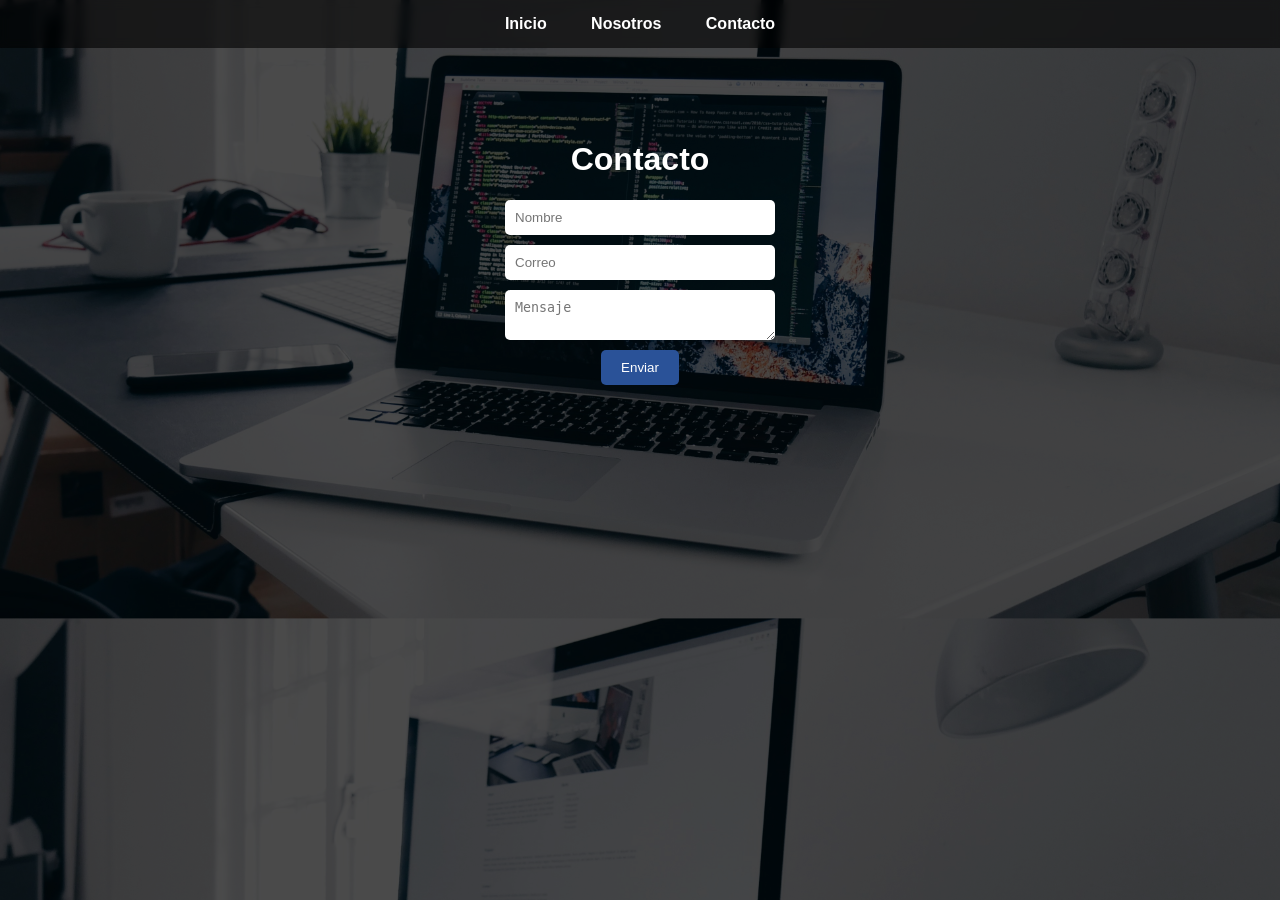
<file: contacto.html>
<!DOCTYPE html>
<html lang="es">
<head>
  <meta charset="UTF-8">
  <link rel="stylesheet" href="css/estilo.css">
  <title>Contacto</title>
</head>
<body class="contacto-body">

<nav>
  <a href="index.html">Inicio</a>
  <a href="nosotros.html">Nosotros</a>
  <a href="contacto.html">Contacto</a>
</nav>

<h1>Contacto</h1>

<div id="mensajeEstado"></div>

<form id="contactForm">
  <input type="text" id="nombre" placeholder="Nombre">
  <input type="email" id="email" placeholder="Correo">
  <textarea id="mensaje" placeholder="Mensaje"></textarea>
  <button type="submit">Enviar</button>
</form>

<script>
const form = document.getElementById('contactForm');
const estado = document.getElementById('mensajeEstado');

form.addEventListener('submit', function(e) {
  e.preventDefault();

  let nombre = document.getElementById('nombre').value.trim();
  let email = document.getElementById('email').value.trim();
  let mensaje = document.getElementById('mensaje').value.trim();

  if (!nombre || !email || !mensaje) {
    estado.innerHTML = '⚠️ Completa todos los campos';
    return;
  }

  if (!email.includes('@')) {
    estado.innerHTML = '❌ Email inválido';
    return;
  }

  estado.innerHTML = '✅ Enviando...';

  window.location.href = `mailto:contacto@cencotech.cl?body=${mensaje}`;
});
</script>

</body>
</html>
</file>
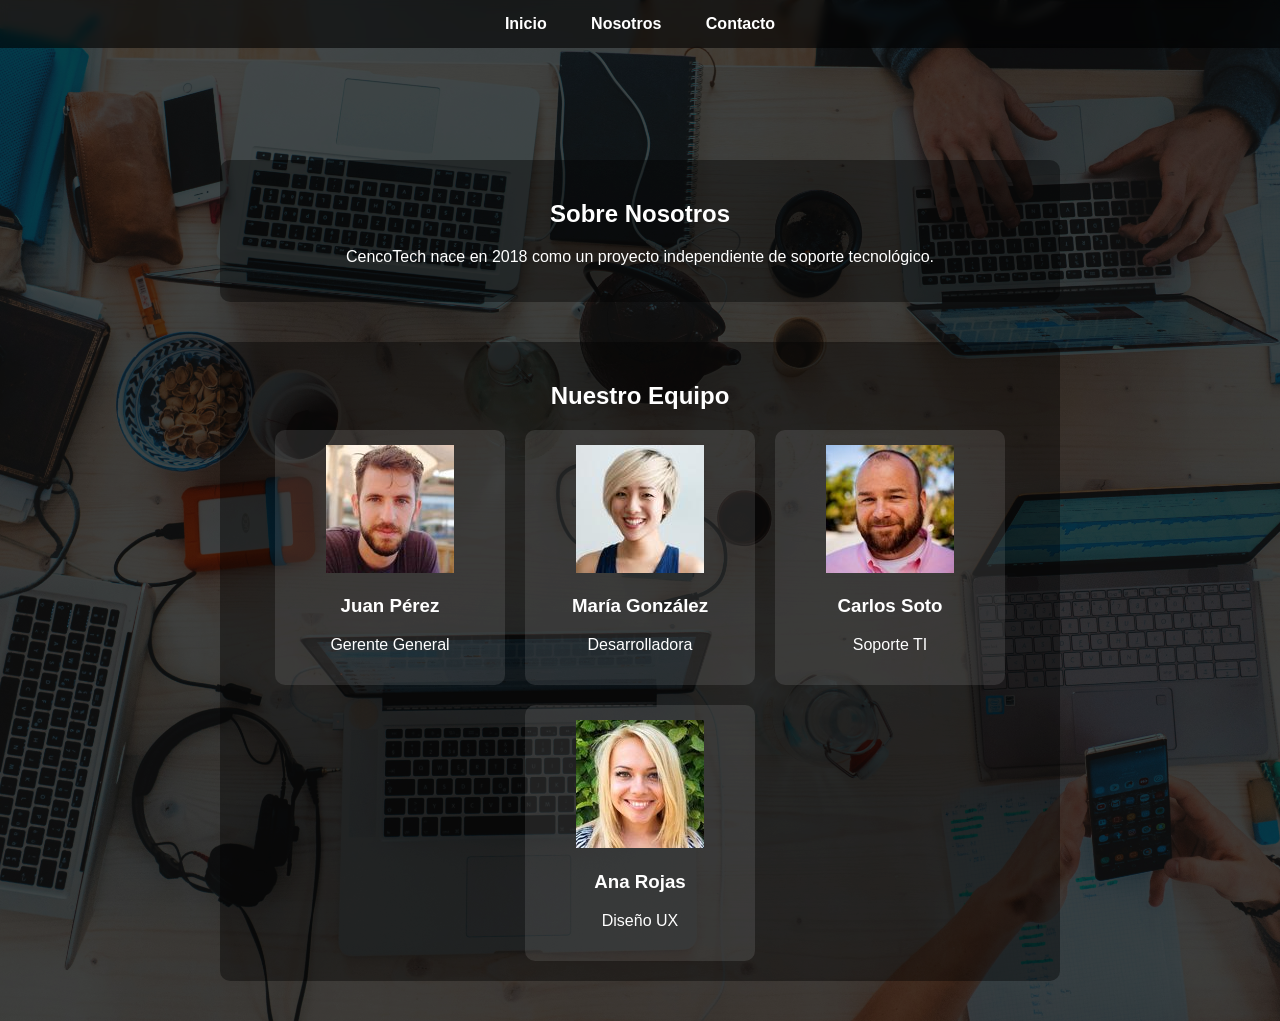
<file: nosotros.html>
<!DOCTYPE html>
<html lang="es">

<head>
  <meta charset="UTF-8">
  <link rel="stylesheet" href="css/estilo.css">
  <title>Nosotros - CencoTech</title>
</head>

<body class="nosotros-body">
  <nav>
    <a href="index.html">Inicio</a>
    <a href="nosotros.html">Nosotros</a>
    <a href="contacto.html">Contacto</a>
  </nav>

  <section>
    <h1>Sobre Nosotros</h1>
    <p>CencoTech nace en 2018 como un proyecto independiente de soporte tecnológico.</p>
  </section>

  <section>
    <h2>Nuestro Equipo</h2>
    <div class="equipo">
      <div class="empleado">
        <img src="img/nosotros/32.jpg">
        <h3>Juan Pérez</h3>
        <p>Gerente General</p>
      </div>

      <div class="empleado">
        <img src="img/nosotros/44.jpg">
        <h3>María González</h3>
        <p>Desarrolladora</p>
      </div>

      <div class="empleado">
        <img src="img/nosotros/66.jpg">
        <h3>Carlos Soto</h3>
        <p>Soporte TI</p>
      </div>

      <div class="empleado">
        <img src="img/nosotros/68.jpg">
        <h3>Ana Rojas</h3>
        <p>Diseño UX</p>
      </div>
    </div>
  </section>
</body>

</html>
</file>
<file: css/estilo.css>
/* ===== ESTILOS GENERALES ===== */
body {
  margin: 0;
  font-family: Arial, sans-serif;
  color: white;
}


nav {
  position: fixed;
  top: 0;
  width: 100%;
  text-align: center;
  padding: 15px 0;
  background: rgba(0,0,0,0.6);
  backdrop-filter: blur(5px);
  z-index: 1000;
}


nav a {
  color: white;
  margin: 0 20px;
  text-decoration: none;
  font-weight: bold;
}


/* ===== INDEX ===== */
.index-body {
  background: 
    linear-gradient(rgba(0,0,0,0.6), rgba(0,0,0,0.6)),
    url('../img/photo-1518770660439-4636190af475.jfif');
  background-size: cover;
  background-position: center;
  height: 100vh;
  display: flex;
  flex-direction: column;
  justify-content: center;
  align-items: center;
  text-align: center;
}

/* ===== NOSOTROS ===== */
.nosotros-body {
  background: 
    linear-gradient(rgba(0,0,0,0.7), rgba(0,0,0,0.7)),
    url('../img/photo-1519389950473-47ba0277781c.jfif');
  background-size: cover;
  background-position: center;
  text-align: center;
  padding-top: 120px;
}

section {
  max-width: 800px;
  margin: 40px auto;
  padding: 20px;
  background: rgba(0,0,0,0.4);
  border-radius: 10px;
}

.equipo {
  display: flex;
  flex-wrap: wrap;
  justify-content: center;
  gap: 20px;
}

.empleado {
  background: rgba(255,255,255,0.1);
  padding: 15px;
  border-radius: 10px;
  width: 200px;
}

/* ===== CONTACTO ===== */
.contacto-body {
  background: 
    linear-gradient(rgba(0,0,0,0.7), rgba(0,0,0,0.7)),
    url('../img/photo-1498050108023-c5249f4df085.jfif');
  background-size: cover;
  background-position: center;
  text-align: center;
  padding-top: 120px;
}

.info {
  margin-top: 20px;
  background: rgba(0,0,0,0.5);
  display: inline-block;
  padding: 20px;
  border-radius: 10px;
}

input, textarea {
  display: block;
  margin: 10px auto;
  padding: 10px;
  width: 250px;
  border-radius: 5px;
  border: none;
}

button {
  padding: 10px 20px;
  border: none;
  border-radius: 5px;
  background-color: #2a5298;
  color: white;
  cursor: pointer;
}
</file>
